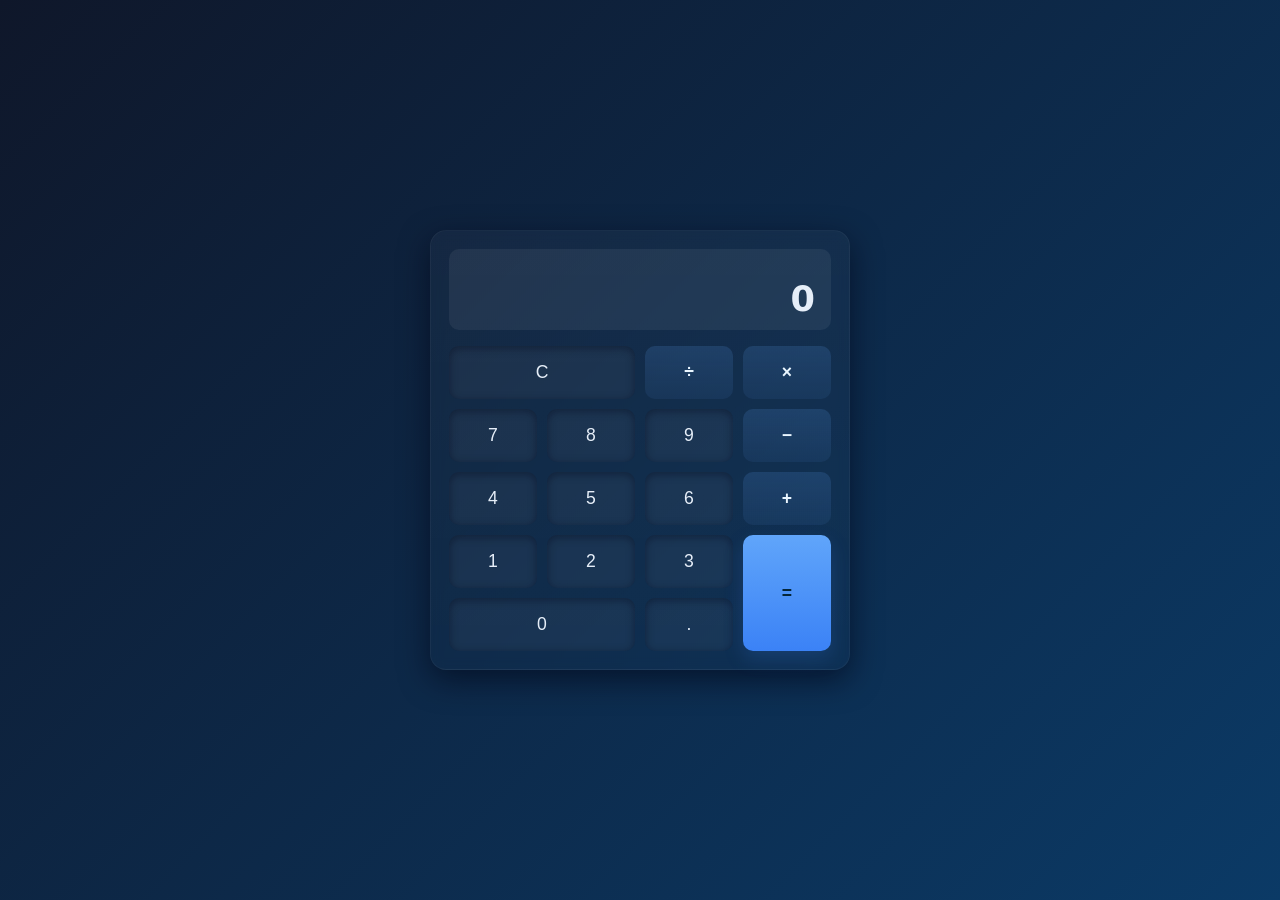
<file: index.html>
<!DOCTYPE html>
<html lang="pt-br">
<head>
    <meta charset="UTF-8">
    <meta name="viewport" content="width=device-width, initial-scale=1.0">
    <title>Calculadora</title>
    <link rel="stylesheet" href="style.css">
</head>
<body>
      <main class="page">
    <div class="calculator" role="application" aria-label="Calculator">
      <div class="display" aria-live="polite">
        <div class="display__previous" id="previousOperand"></div>
        <div class="display__current" id="currentOperand">0</div>
      </div>

      <div class="keys" id="keys">
        <button class="btn btn--wide" data-action="clear" aria-label="Clear">C</button>
        <button class="btn" data-action="operator" data-value="÷" aria-label="Divide">÷</button>
        <button class="btn" data-action="operator" data-value="×" aria-label="Multiply">×</button>

        <button class="btn" data-number="7">7</button>
        <button class="btn" data-number="8">8</button>
        <button class="btn" data-number="9">9</button>
        <button class="btn" data-action="operator" data-value="−" aria-label="Subtract">−</button>

        <button class="btn" data-number="4">4</button>
        <button class="btn" data-number="5">5</button>
        <button class="btn" data-number="6">6</button>
        <button class="btn" data-action="operator" data-value="+" aria-label="Add">+</button>

        <button class="btn" data-number="1">1</button>
        <button class="btn" data-number="2">2</button>
        <button class="btn" data-number="3">3</button>
        <button class="btn btn--tall" data-action="equals" aria-label="Equals">=</button>

        <button class="btn btn--wide" data-number="0">0</button>
        <button class="btn" data-action="decimal" aria-label="Decimal">.</button>
      </div>
    </div>
  </main>

  <script src="script.js"></script>
</body>
</html>
</body>
</html>
</file>
<file: style.css>
:root{
  --bg-gradient-start: #0f172a;
  --bg-gradient-end: #0b3a66;
  --card-bg: rgba(255,255,255,0.06);
  --accent: #60a5fa;
  --btn-bg: rgba(255,255,255,0.04);
  --btn-hover: rgba(255,255,255,0.06);
  --glass: rgba(255,255,255,0.03);
  --text: #e6eef8;
  --muted: #9fb4d8;
  --shadow: 0 10px 30px rgba(2,6,23,0.6);
  font-family: Inter, ui-sans-serif, system-ui, -apple-system, "Segoe UI", Roboto, "Helvetica Neue", Arial;
}

*{box-sizing:border-box}
html,body{height:100%}
body{
  margin:0;
  background: linear-gradient(135deg,var(--bg-gradient-start),var(--bg-gradient-end));
  color:var(--text);
  -webkit-font-smoothing:antialiased;
  -moz-osx-font-smoothing:grayscale;
  height:100vh;
}

/* Center page with Flexbox */
.page{
  min-height:100vh;
  display:flex;
  align-items:center;
  justify-content:center;
  padding:2rem;
}

/* Calculator card */
.calculator{
  width:100%;
  max-width:420px;
  background: linear-gradient(180deg, rgba(255,255,255,0.03), rgba(255,255,255,0.01));
  border-radius:16px;
  padding:18px;
  box-shadow:var(--shadow);
  backdrop-filter: blur(6px);
  border: 1px solid rgba(255,255,255,0.04);
}

/* Display */
.display{
  background:var(--card-bg);
  border-radius:10px;
  padding:14px 16px;
  margin-bottom:16px;
  text-align:right;
  min-height:78px;
  display:flex;
  flex-direction:column;
  justify-content:center;
}

.display__previous{
  color:var(--muted);
  font-size:0.95rem;
  min-height:18px;
  line-height:1;
  opacity:0.9;
  white-space:nowrap;
  overflow:hidden;
  text-overflow:ellipsis;
}

.display__current{
  font-size:2.2rem;
  font-weight:600;
  line-height:1;
  word-break:break-all;
}

/* Keys grid */
.keys{
  display:grid;
  grid-template-columns: repeat(4, 1fr);
  gap:10px;
}

/* Buttons */
.btn{
  background:var(--btn-bg);
  color:var(--text);
  border: none;
  padding:16px;
  font-size:1.1rem;
  border-radius:10px;
  cursor:pointer;
  transition: transform 0.08s ease, background 0.12s ease, box-shadow 0.12s ease;
  box-shadow: 0 2px 8px rgba(2,6,23,0.4) inset;
  user-select:none;
}

.btn:active{ transform: translateY(2px) scale(0.998) }
.btn:hover{ background:var(--btn-hover) }

/* Wide and tall button helpers */
.btn--wide{ grid-column: span 2; }
.btn--tall{ grid-row: span 2; display:flex; align-items:center; justify-content:center }

/* Operators style */
.btn[data-action="operator"]{
  background: linear-gradient(180deg, rgba(96,165,250,0.16), rgba(96,165,250,0.08));
  color: #eaf6ff;
  font-weight:600;
  box-shadow:none;
}

.btn[data-action="equals"]{
  background: linear-gradient(180deg,var(--accent), #3b82f6);
  color:#04263a;
  font-weight:700;
  box-shadow: 0 8px 20px rgba(59,130,246,0.18);
}

/* Responsive adjustments */
@media (max-width:420px){
  .display__current{ font-size:1.8rem }
  .btn{ padding:14px; font-size:1rem }
}
</file>
